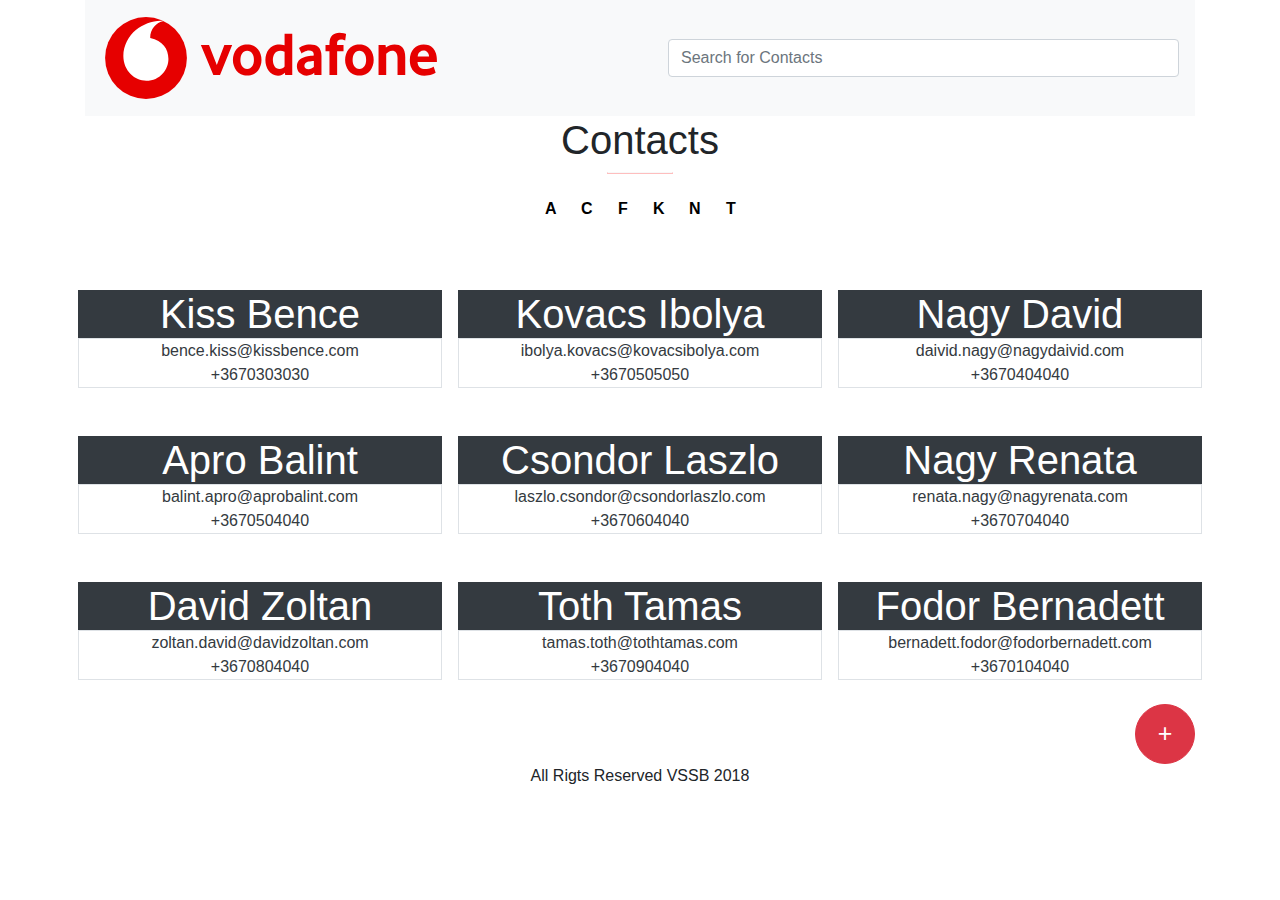
<file: index.html>
<!-- Code by Shafaqat Iqbal -->
<!-- Bsc. Copmuter Science Eotvos Lorand University -->
<!DOCTYPE html>
<html lang="en">
<head>
    <meta charset="UTF-8">
    <meta http-equiv="X-UA-Compatible" content="IE=edge">
    <meta name="viewport" content="width=device-width, initial-scale=1.0">
    <title>Contact Us</title>
    <link href="https://cdn.jsdelivr.net/npm/bootstrap@5.0.0-beta1/dist/css/bootstrap.min.css" rel="stylesheet">
    <link rel="stylesheet" href="https://maxcdn.bootstrapcdn.com/bootstrap/4.5.2/css/bootstrap.min.css">
    <link rel="shortcut icon" href="media/icon.png" type="image/x-icon">
    <link rel="stylesheet" href="css/style.css">
  <script src="https://ajax.googleapis.com/ajax/libs/jquery/3.5.1/jquery.min.js"></script>
  <script src="https://cdnjs.cloudflare.com/ajax/libs/popper.js/1.16.0/umd/popper.min.js"></script>
  <script src="https://maxcdn.bootstrapcdn.com/bootstrap/4.5.2/js/bootstrap.min.js"></script>
</head>
<body>
    <!-- Code -->
    <!-- navigation area with brand logo and search bar inside container -->
    <div class="container ">
        <nav class="navbar navbar-expand-xl navbar-expand-lg  navbar-expand-md navbar-expand-sm bg-light navbar-light justify-content-between">
          <a class="navbar-brand">
            <img src="media/vodafone_logo.svg"  height="90" alt="Logo">
          </a>
  
      <div class="collapse navbar-collapse" id="navbarColor02">
          <div class="navbar-nav mr-auto">
      
          </div>
          <form class="form my-2 my-lg-0">
           <input class="form-control mr-xs-2 py-xs-2" type="text" size="50" placeholder="Search for Contacts">
            
          </form>
        </div>
        </nav>     
  </div>
  <!-- main section -->
  <div class="container">
                            <!-- main heading-->
    <h1 class="text-center">Contacts</h1>
    <!-- hr here with red color -->
    <hr>
    <!-- series of Letters -->

            <div class="pagination">
                <ul>
                    
                        
                            <li class="disabled" id="A">A</li>
                            <li class="disabled" id="C">C</li>
                            <li class="disabled" id="F">F</li>
                            <li class="disabled" id="K">K</li>
                            <li class="disabled" id="N">N</li>
                            <li class="disabled" id="T">T</li>
                        
                
                </ul>
            </div>
    
    <!-- Using grids to make contact items -->
<div class="row">
    <div class=" p-2 my-3 col-xl-4 col-lg-4 col-md-6 col-sm-12 col-xs-12">
        <div class="bg-dark text-center text-white display-6">Kiss Bence</div>
        <div class="text-center border bg-white text-dark">    
            <div class="text-center"> bence.kiss@kissbence.com </div>
            <div class="text-center"> +3670303030</div>

        </div>
        
    </div>
    <div class=" p-2 my-3  col-xl-4 col-lg-4 col-md-6 col-sm-12 col-xs-12">
        <div class="bg-dark text-center text-white display-6">Kovacs Ibolya</div>
        <div class=" border bg-white text-dark">    
            <div class="text-center"> ibolya.kovacs@kovacsibolya.com </div>
            <div class="text-center"> +3670505050</div>
    </div>
    </div>
    <div class=" p-2 my-3 col-xl-4 col-lg-4 col-md-6 col-sm-12 col-xs-12">
        <div class="bg-dark text-center text-white display-6">Nagy David</div>
        <div class="text-center bg-white border text-dark">    
            <div class="text-center"> daivid.nagy@nagydaivid.com </div>
            <div class="text-center"> +3670404040</div>
    </div>
</div>
<div class=" p-2 my-3 col-xl-4 col-lg-4 col-md-6 col-sm-12 col-xs-12">
    <div class="bg-dark text-center text-white display-6">Apro Balint</div>
    <div class="text-center bg-white border text-dark">    
        <div class="text-center"> balint.apro@aprobalint.com </div>
        <div class="text-center"> +3670504040</div>
</div>
</div>
<div class=" p-2 my-3 col-xl-4 col-lg-4 col-md-6 col-sm-12 col-xs-12">
    <div class="bg-dark text-center text-white display-6">Csondor Laszlo</div>
    <div class="text-center bg-white border text-dark">    
        <div class="text-center"> laszlo.csondor@csondorlaszlo.com </div>
        <div class="text-center"> +3670604040</div>
</div>
</div>
<div class=" p-2 my-3 col-xl-4 col-lg-4 col-md-6 col-sm-12 col-xs-12">
    <div class="bg-dark text-center text-white display-6">Nagy Renata</div>
    <div class="text-center bg-white border text-dark">    
        <div class="text-center"> renata.nagy@nagyrenata.com </div>
        <div class="text-center"> +3670704040</div>
</div>
</div>

<div class=" p-2 my-3 col-xl-4 col-lg-4 col-md-6 col-sm-12 col-xs-12">
    <div class="bg-dark text-center text-white display-6">David Zoltan</div>
    <div class="text-center bg-white border text-dark">    
        <div class="text-center"> zoltan.david@davidzoltan.com </div>
        <div class="text-center"> +3670804040</div>
</div>
</div>
<div class=" p-2 my-3 col-xl-4 col-lg-4 col-md-6 col-sm-12 col-xs-12">
    <div class="bg-dark text-center text-white display-6">Toth Tamas</div>
    <div class="text-center bg-white border text-dark">    
        <div class="text-center"> tamas.toth@tothtamas.com </div>
        <div class="text-center"> +3670904040</div>
</div>
</div>
<div class=" p-2 my-3 col-xl-4 col-lg-4 col-md-6 col-sm-12 col-xs-12">
    <div class="bg-dark text-center text-white display-6">Fodor Bernadett</div>
    <div class="text-center bg-white border text-dark">    
        <div class="text-center"> bernadett.fodor@fodorbernadett.com </div>
        <div class="text-center"> +3670104040</div>
</div>
</div>
</div>
<!-- a plus sign buton to add a new contact -->
<div class="text-right">
<button type="button" class="btn btn-danger btn-circle btn-xl" ><a href="contact.html">+</a></button>
</div>
</div>
<!-- footer  -->
<footer >
    <div class="container text-center"> <p>All Rigts Reserved VSSB 2018</p> <br><br>
</div>  
</footer>
</body>
</html>
</file>
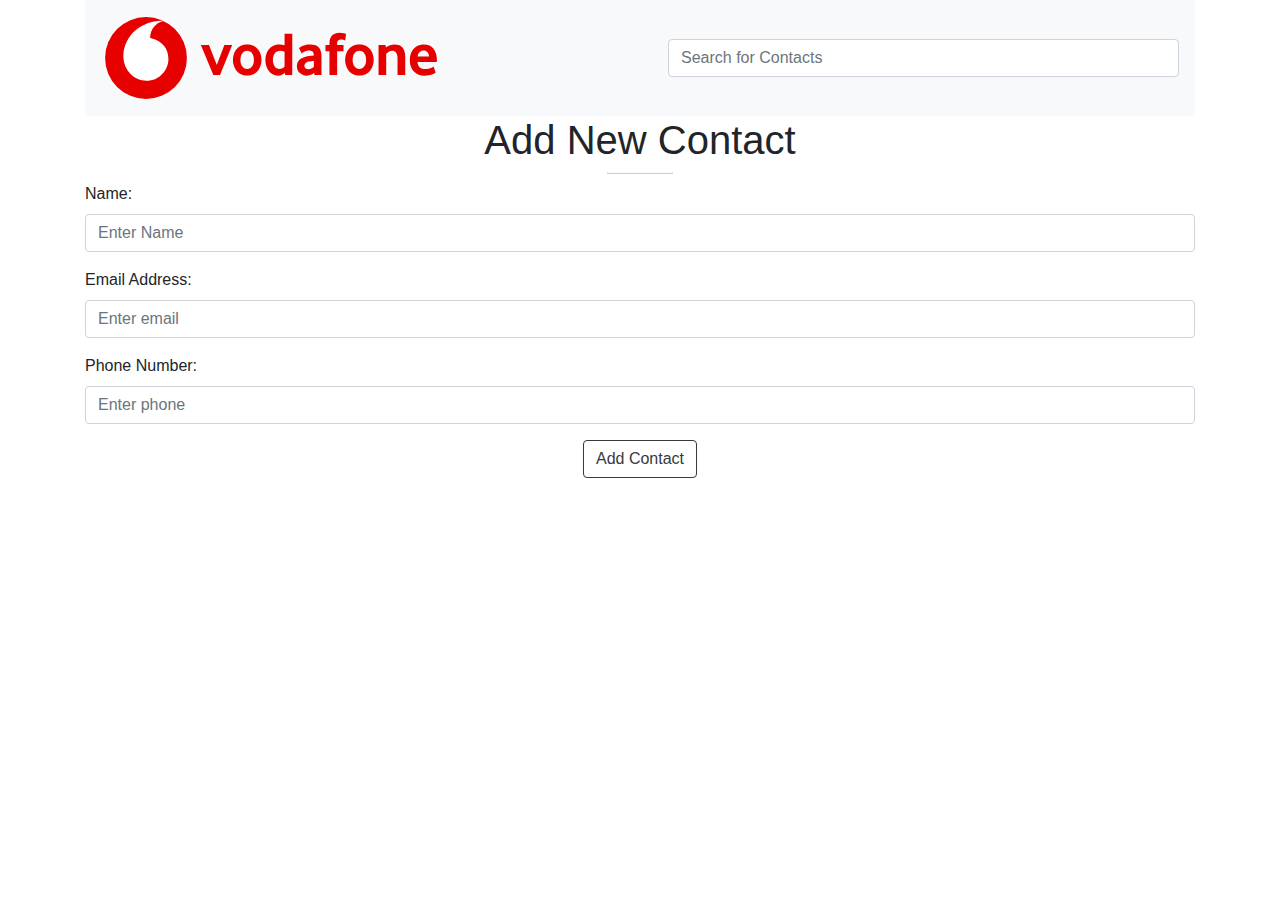
<file: contact.html>
<!-- Code by Shafaqat Iqbal -->
<!-- Bsc. Copmuter Science Eotvos Lorand University -->
<!DOCTYPE html>
<html lang="en">
<head>
    <meta charset="UTF-8">
    <meta http-equiv="X-UA-Compatible" content="IE=edge">
    <meta name="viewport" content="width=device-width, initial-scale=1.0">
    <title>Contact Us</title>
    <link href="https://cdn.jsdelivr.net/npm/bootstrap@5.0.0-beta1/dist/css/bootstrap.min.css" rel="stylesheet">
    <link rel="stylesheet" href="https://maxcdn.bootstrapcdn.com/bootstrap/4.5.2/css/bootstrap.min.css">
    <link rel="shortcut icon" href="media/icon.png" type="image/x-icon">
    <link rel="stylesheet" href="css/style.css">
  <script src="https://ajax.googleapis.com/ajax/libs/jquery/3.5.1/jquery.min.js"></script>
  <script src="https://cdnjs.cloudflare.com/ajax/libs/popper.js/1.16.0/umd/popper.min.js"></script>
  <script src="https://maxcdn.bootstrapcdn.com/bootstrap/4.5.2/js/bootstrap.min.js"></script>
</head>
<body>
  <!-- Logo and Search bar -->
    <div class="container ">
        <nav class="navbar navbar-expand-xl navbar-expand-lg  navbar-expand-md navbar-expand-sm bg-light navbar-light justify-content-between">
          <a class="navbar-brand">
            <img src="media/vodafone_logo.svg"  height="90" alt="Logo">
          </a>
  
      <div class="collapse navbar-collapse" id="navbarColor02">
          <div class="navbar-nav mr-auto">
      
          </div>
          <form class="form my-2 my-lg-0">
           <input class="form-control mr-xs-2 py-xs-2" type="text" size="50" placeholder="Search for Contacts">
            
          </form>
        </div>
        </nav>     
  </div>
  <!-- main section -->
  <div class="container">
                            <!-- main heading-->
    <h1 class="text-center">Add New Contact</h1>
    <!-- hr here with red color -->
    <hr>
<!-- new contact form -->
    <form action="/action_page.php">
        <div class="form-group">
          <label for="name">Name:</label>
          <input type="name" class="form-control" id="name" placeholder="Enter Name" name="name">
        </div>
        
        <div class="form-group">
            <label for="email">Email Address:</label>
            <input type="email" class="form-control" id="email" placeholder="Enter email" name="email">
          </div>
          <div class="form-group">
            <label for="phone">Phone Number:</label>
            <input type="phone" class="form-control" id="phone" placeholder="Enter phone" name="phone">
          </div >
          <div class=" text-center " >
        <button type="submit" class="btn btn-default btn-md btn-outline-dark ">Add Contact</button>
  
        </div>

    </form>
</div>
</body>
</html>
</file>
<file: css/style.css>
/* css here for some components */
/* red round button to add a  new contact */
.btn a{
    text-decoration: none;
    color: white;
}

.btn-circle.btn-xl { 
    width: 60px; 
    height: 60px;
    margin: 0px; 
    padding: 5px 16px; 
    border-radius: 35px; 
    font-size: 25px; 
    text-align: center; 
    position:sticky;
}
.btn-xl a{
    align-items: center;
}
.btn:active{
    box-shadow: 0 0 ;
}
/* horizontal line in the middle of Letters  */
hr {
  display:block;
  margin-top: 0.5em;
  margin-bottom: 0.5em;
  margin-left: 47%;
  margin-right: 47%;
  border-style:solid;
  border-width: 1px;
  color: rgb(253, 0, 0);
}
/* series of letter */
 .pagination {
    margin: 20px 20px;
    overflow: hidden;
    position: relative;
 }  
.pagination li {
    float: left;
    text-decoration: none;
}
.pagination ul {
    float: left;
    left: 35%;
    position: relative;
    text-decoration: none;
}

.pagination li  {
    transition: all 100ms ease-in-out 0s;
     background-color: #F7F7F8; 
    border-radius: 5px 5px 5px 5px;
    color:black;
    display:block;
    font: 50px/40px;
    /* font-style:normal; */
    font-weight: bold;
    height: 30px;
    margin: 3px 3px;
    overflow: hidden;
    position: relative;
    text-align: center;
    text-decoration: none;
    width: 30px;
    background-color: white;
}
/* extra small devices */
@media only screen and (max-width: 458px) {
    .pagination ul {
    float: left;
    left: 12%;
    position: relative;
    text-decoration: none;
}
  
}
/* Small devices  */
@media only screen and (min-width: 468px) {
    .pagination ul {
    float: left;
    left: 21%;
    position: relative;
    text-decoration: none;
}
}

/* Medium devices  */
@media only screen and (min-width: 768px) {
    .pagination ul {
    float: left;
    left: 28%;
    position: relative;
    text-decoration: none;
}
}

/* Large devices  */
@media only screen and (min-width: 992px) {
    .pagination ul {
    float: left;
    left: 35%;
    position: relative;
    text-decoration: none;
}
} 

/* Extra large devices */
@media only screen and (min-width: 1200px) {
    .pagination ul {
    float: left;
    left: 37%;
    position: relative;
    text-decoration: none;
}
}
</file>
